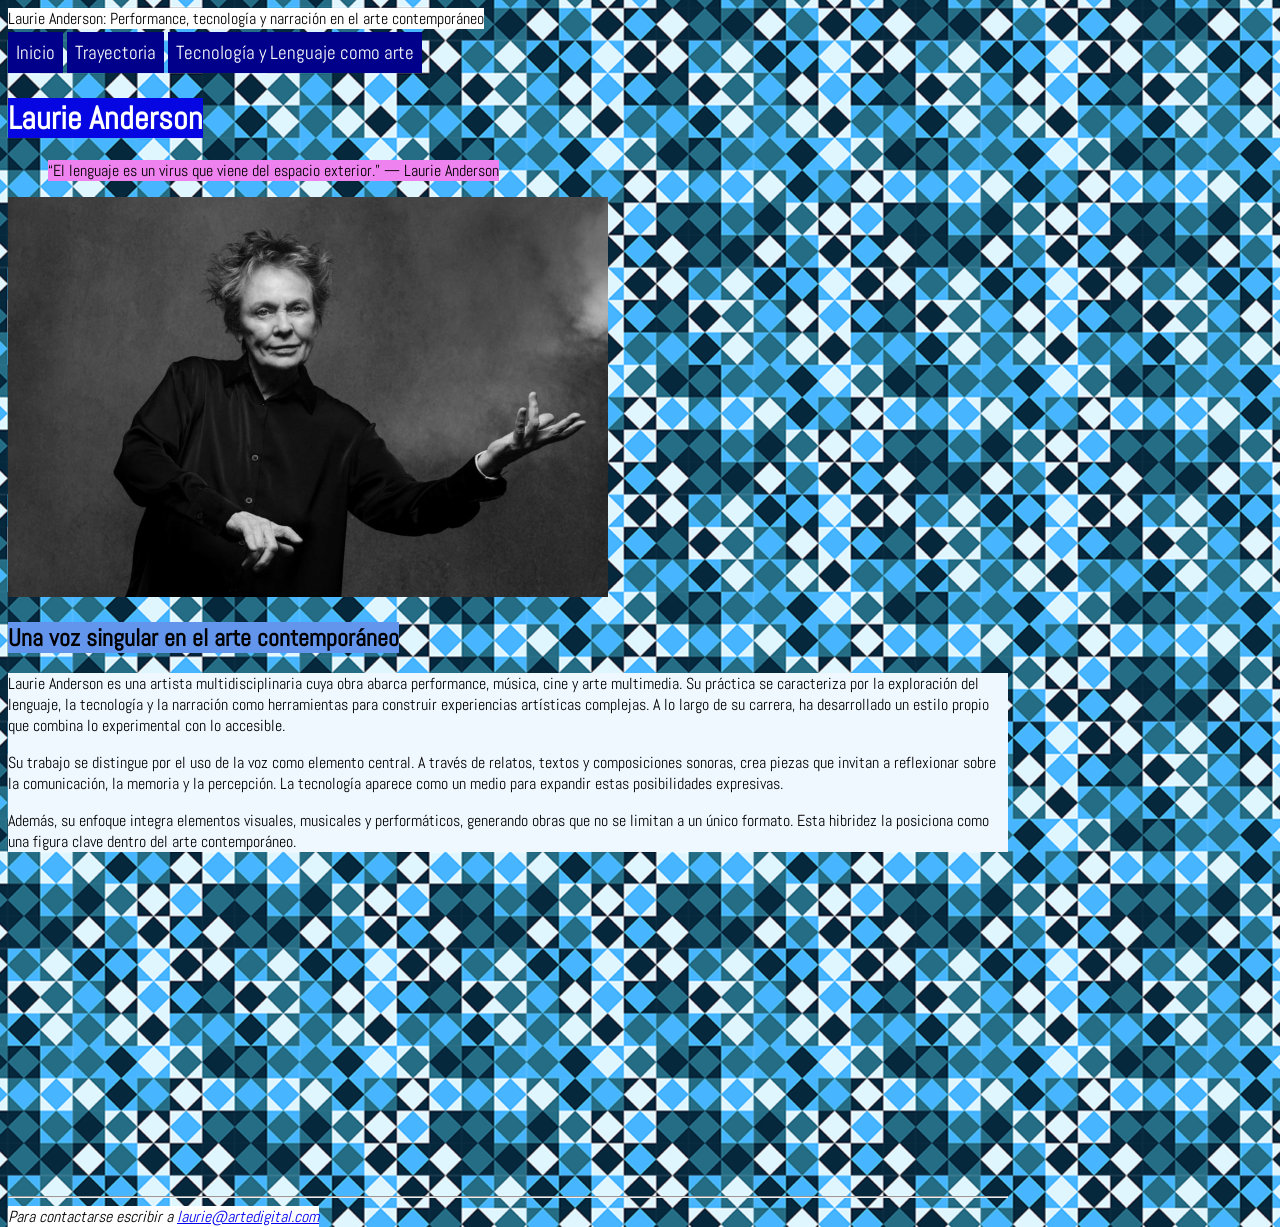
<file: index.html>
<!DOCTYPE html>
<html lang="es">
    <head>
        <meta charset="UTF-8">
        <title>Inicio</title>
        <link href="css/estilos.css" rel="stylesheet">
        <link rel="preconnect" href="https://fonts.googleapis.com">
<link rel="preconnect" href="https://fonts.gstatic.com" crossorigin>
<link href="https://fonts.googleapis.com/css2?family=Abel&display=swap" rel="stylesheet">
    </head>
    <body>
        <header>Laurie Anderson: Performance, tecnología y narración en el arte contemporáneo</header>
    <main>
        <nav>
            <ul>
                <li><a href="index.html">Inicio</a></li>
                <li><a href="trayectoria.html">Trayectoria</a></li>
                <li><a href="tecnologiaylenguaje.html">Tecnología y Lenguaje como arte</a></li>
            </ul>
        </nav>
        <h1 class="titulos">Laurie Anderson</h1>
        <blockquote>“El lenguaje es un virus que viene del espacio exterior.” — Laurie Anderson</blockquote>
        <img src="img/anderson-1.jpg" alt="Laurie Anderson, foto en blanco y negro" width="600" height="400">
    <section>
        <h2 class="subtitulos">Una voz singular en el arte contemporáneo</h2>
        <div class="seccion">
        <p>Laurie Anderson es una artista multidisciplinaria cuya obra abarca performance, música, cine y arte multimedia. Su práctica se caracteriza por la exploración del lenguaje, la tecnología y la narración como herramientas para construir experiencias artísticas complejas. A lo largo de su carrera, ha desarrollado un estilo propio que combina lo experimental con lo accesible.</p>
        <p>Su trabajo se distingue por el uso de la voz como elemento central. A través de relatos, textos y composiciones sonoras, crea piezas que invitan a reflexionar sobre la comunicación, la memoria y la percepción. La tecnología aparece como un medio para expandir estas posibilidades expresivas.</p>
        <p>Además, su enfoque integra elementos visuales, musicales y performáticos, generando obras que no se limitan a un único formato. Esta hibridez la posiciona como una figura clave dentro del arte contemporáneo.</p>
        </div>
    </section>
    <iframe width="560" height="315" src="https://www.youtube.com/embed/Vzt2p4XkKco?si=O22NYRSLBa3k1q-t" title="YouTube video player" frameborder="0" allow="accelerometer; autoplay; clipboard-write; encrypted-media; gyroscope; picture-in-picture; web-share" referrerpolicy="strict-origin-when-cross-origin" allowfullscreen></iframe>
    </main>
<hr>
<footer><address>Para contactarse escribir a <a href="mailto:laurie@artedigital.com">laurie@artedigital.com</a></address></footer>
    </body>
</html>
</file>
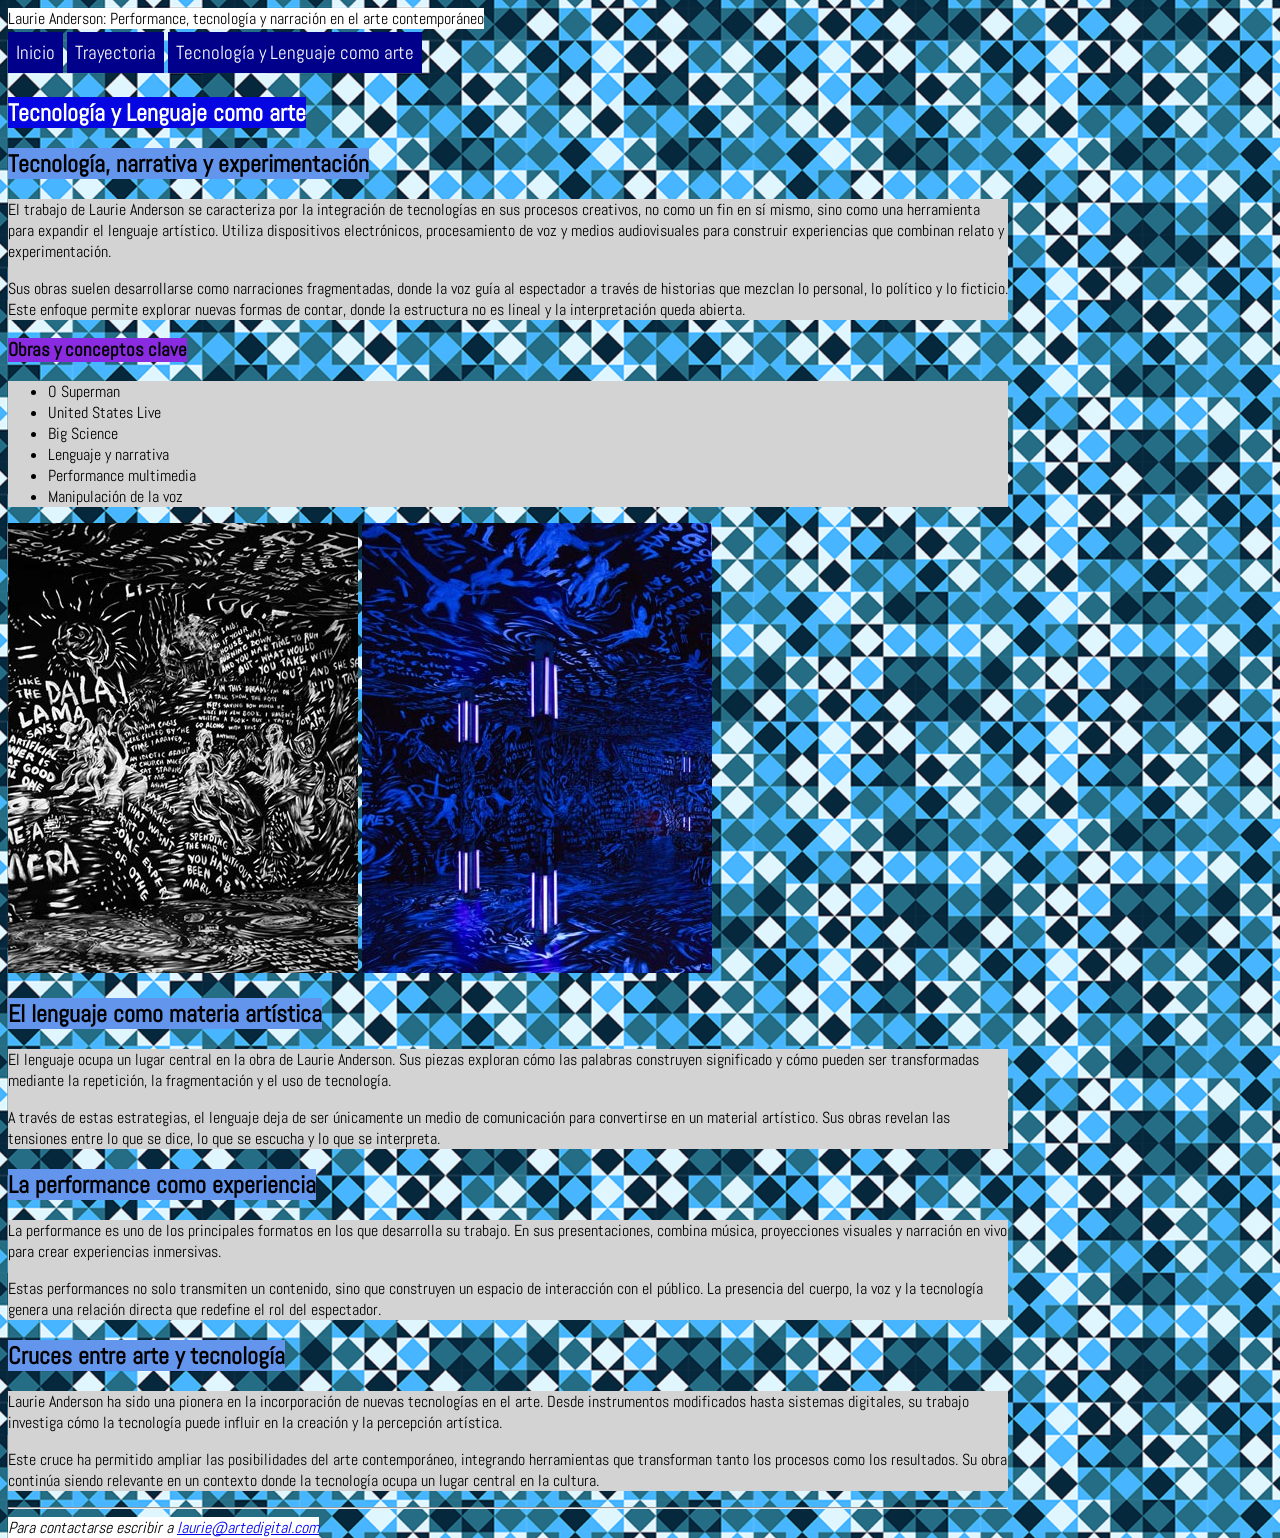
<file: tecnologiaylenguaje.html>
<!DOCTYPE html>
<html lang="es">
    <head>
        <meta charset="UTF-8">
        <title>Tecnología y Lenguaje como arte</title>
        <link href="css/estilos.css" rel="stylesheet">
        <link rel="preconnect" href="https://fonts.googleapis.com">
<link rel="preconnect" href="https://fonts.gstatic.com" crossorigin>
<link href="https://fonts.googleapis.com/css2?family=Abel&display=swap" rel="stylesheet">
    </head>
    <body>
        <header>Laurie Anderson: Performance, tecnología y narración en el arte contemporáneo</header>
    <main>
        <nav>
            <ul>
                <li><a href="index.html">Inicio</a></li>
                <li><a href="trayectoria.html">Trayectoria</a></li>
                <li><a href="tecnologiaylenguaje.html">Tecnología y Lenguaje como arte</a></li>
            </ul>
        </nav>
    <section>
            <h1 class="titulos">Tecnología y Lenguaje como arte</h1>
        <article>
            <h2 class="subtitulos">Tecnología, narrativa y experimentación</h2>
            <div class="articulos">
            <p>El trabajo de Laurie Anderson se caracteriza por la integración de tecnologías en sus procesos creativos, no como un fin en sí mismo, sino como una herramienta para expandir el lenguaje artístico. Utiliza dispositivos electrónicos, procesamiento de voz y medios audiovisuales para construir experiencias que combinan relato y experimentación.</p>
            <p>Sus obras suelen desarrollarse como narraciones fragmentadas, donde la voz guía al espectador a través de historias que mezclan lo personal, lo político y lo ficticio. Este enfoque permite explorar nuevas formas de contar, donde la estructura no es lineal y la interpretación queda abierta.</p>
            </div>
            <h3>Obras y conceptos clave</h3>
            <div class="articulos">
            <ul>
                <li>O Superman</li>
                <li>United States Live</li>
                <li>Big Science</li>
                <li>Lenguaje y narrativa</li>
                <li>Performance multimedia</li>
                <li>Manipulación de la voz</li>
            </ul>
            </div>
        </article>
        <img src="img/anderson-3.jpg" alt="Laurie Anderson obra" width="350" height="450">
        <img src="img/anderson-4.jpg" alt="Laurie Anderson obra" width="350" height="450">
        <article>
            <h2 class="subtitulos">El lenguaje como materia artística</h2>
            <div class="articulos">
            <p>El lenguaje ocupa un lugar central en la obra de Laurie Anderson. Sus piezas exploran cómo las palabras construyen significado y cómo pueden ser transformadas mediante la repetición, la fragmentación y el uso de tecnología.</p>
            <p>A través de estas estrategias, el lenguaje deja de ser únicamente un medio de comunicación para convertirse en un material artístico. Sus obras revelan las tensiones entre lo que se dice, lo que se escucha y lo que se interpreta.</p>
            </div>
        </article>
        <article>
            <h2 class="subtitulos">La performance como experiencia</h2>
            <div class="articulos">
            <p>La performance es uno de los principales formatos en los que desarrolla su trabajo. En sus presentaciones, combina música, proyecciones visuales y narración en vivo para crear experiencias inmersivas.</p>
            <p>Estas performances no solo transmiten un contenido, sino que construyen un espacio de interacción con el público. La presencia del cuerpo, la voz y la tecnología genera una relación directa que redefine el rol del espectador.</p>
            </div>
        </article>
        <article>
            <h2 class="subtitulos">Cruces entre arte y tecnología</h2>
            <div class="articulos">
            <p>Laurie Anderson ha sido una pionera en la incorporación de nuevas tecnologías en el arte. Desde instrumentos modificados hasta sistemas digitales, su trabajo investiga cómo la tecnología puede influir en la creación y la percepción artística.</p>
            <p>Este cruce ha permitido ampliar las posibilidades del arte contemporáneo, integrando herramientas que transforman tanto los procesos como los resultados. Su obra continúa siendo relevante en un contexto donde la tecnología ocupa un lugar central en la cultura.</p>
            </div>
        </article>
    </section>
    </main>
<hr>
<footer><address>Para contactarse escribir a <a href="mailto:laurie@artedigital.com">laurie@artedigital.com</a></address></footer>
    </body>
</html>
</file>
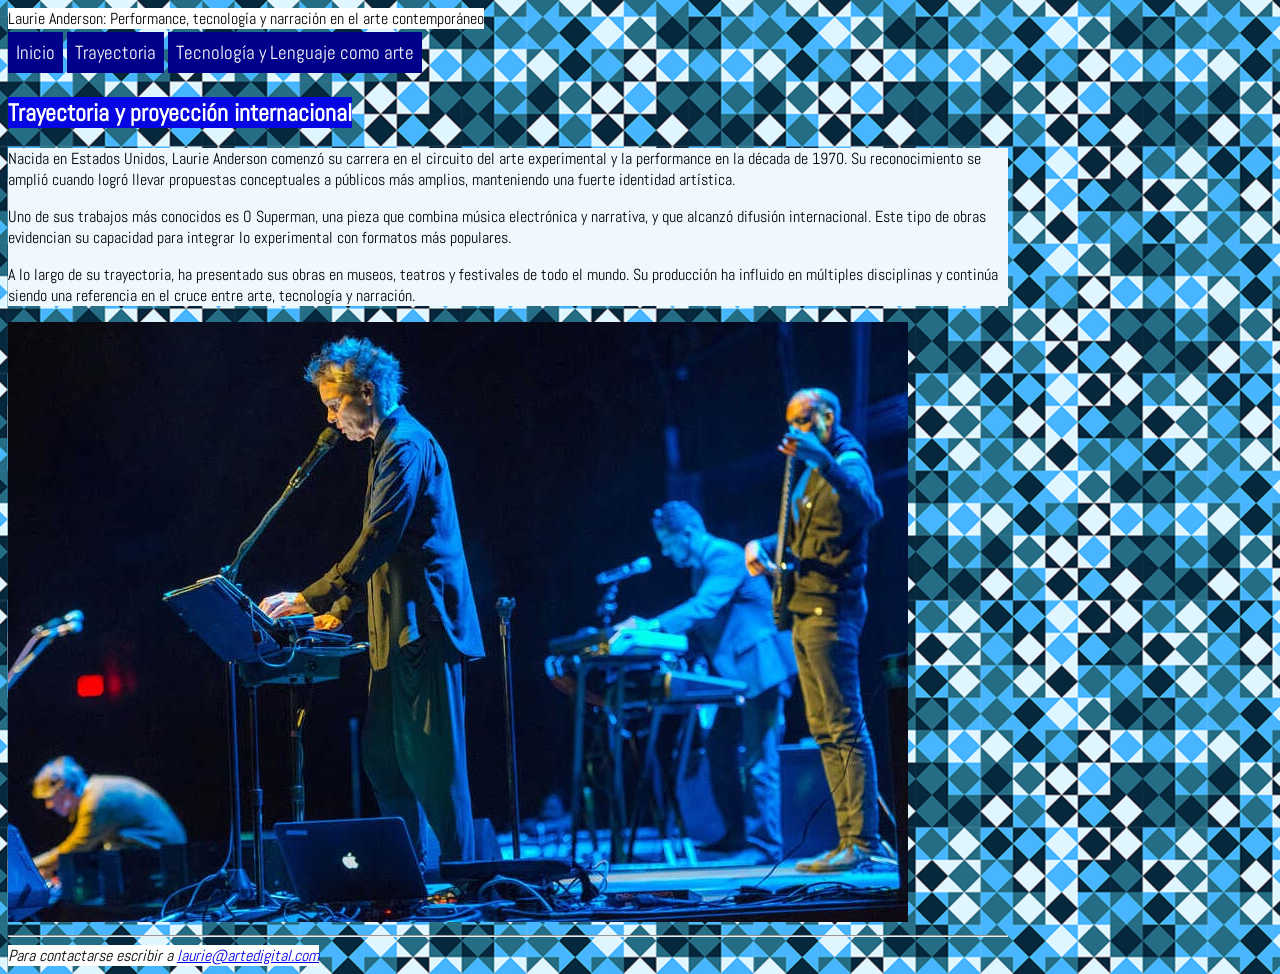
<file: trayectoria.html>
<!DOCTYPE html>
<html lang="es">
    <head>
        <meta charset="UTF-8">
        <title>Trayectoria</title>
        <link href="css/estilos.css" rel="stylesheet">
        <link rel="preconnect" href="https://fonts.googleapis.com">
<link rel="preconnect" href="https://fonts.gstatic.com" crossorigin>
<link href="https://fonts.googleapis.com/css2?family=Abel&display=swap" rel="stylesheet">
    </head>
    <body>
        <header>Laurie Anderson: Performance, tecnología y narración en el arte contemporáneo</header>
    <main>
        <nav>
            <ul>
                <li><a href="index.html">Inicio</a></li>
                <li><a href="trayectoria.html">Trayectoria</a></li>
                <li><a href="tecnologiaylenguaje.html">Tecnología y Lenguaje como arte</a></li>
            </ul>
        </nav>
        <section>
            <h1 class="titulos">Trayectoria y proyección internacional</h1>
            <div class="seccion">
            <p>Nacida en Estados Unidos, Laurie Anderson comenzó su carrera en el circuito del arte experimental y la performance en la década de 1970. Su reconocimiento se amplió cuando logró llevar propuestas conceptuales a públicos más amplios, manteniendo una fuerte identidad artística.</p>
            <p>Uno de sus trabajos más conocidos es O Superman, una pieza que combina música electrónica y narrativa, y que alcanzó difusión internacional. Este tipo de obras evidencian su capacidad para integrar lo experimental con formatos más populares.</p>
            <p>A lo largo de su trayectoria, ha presentado sus obras en museos, teatros y festivales de todo el mundo. Su producción ha influido en múltiples disciplinas y continúa siendo una referencia en el cruce entre arte, tecnología y narración.</p>
            </div>
        </section>
        <img src="img/anderson-2.jpg" alt="Laurie Anderson en una performance" width="900" height="600">
    </main>
<hr>
<footer><address>Para contactarse escribir a <a href="mailto:laurie@artedigital.com">laurie@artedigital.com</a></address></footer>
    </body>
</html>
</file>
<file: css/estilos.css>
body {
    background-image: url(../img/fondo.png);
    background-position: center;
    background-repeat: repeat;
    box-sizing: border-box;
    max-width: 1000px;
    max-height: 1200px;
    font-family: "Abel", sans-serif;
    font-weight: 400;
    font-style: normal;
}
nav ul {
    margin: 0;
    padding: 0;
    list-style-type: none;
}
nav li {
    display: inline-block;
}
nav a {
    font-size: 1.2rem;
    line-height: 3rem;
    padding: 0.5rem 0.5rem;
    text-align: center;
    text-decoration: none;
}
nav a:link {
    background-color: darkblue;
    color: white;
}
nav a:visited {
    background-color: darkblue;
    color: white;
}
nav a:hover {
    background-color: darkblue;
    color: white;
}
nav a:active {
    background-color: darkblue;
    color: white;
}
header {
    background-color: white;
    max-width: fit-content;
}
.titulos {
    background-color:rgb(6, 6, 226);
    color: white;
    max-width: fit-content;
}
.subtitulos {
    background-color:cornflowerblue;
    color:black;
    max-width: fit-content;
}
blockquote {
    background-color: violet;
    color: #000;
    max-width: fit-content;
}
.seccion {
    background-color: aliceblue;
}
.articulos {
    background-color: lightgray;
}
h3 {
    background-color:blueviolet;
    color:black;
    max-width: fit-content;
}
footer {
    background-color: white;
    max-width: fit-content;
}
</file>
